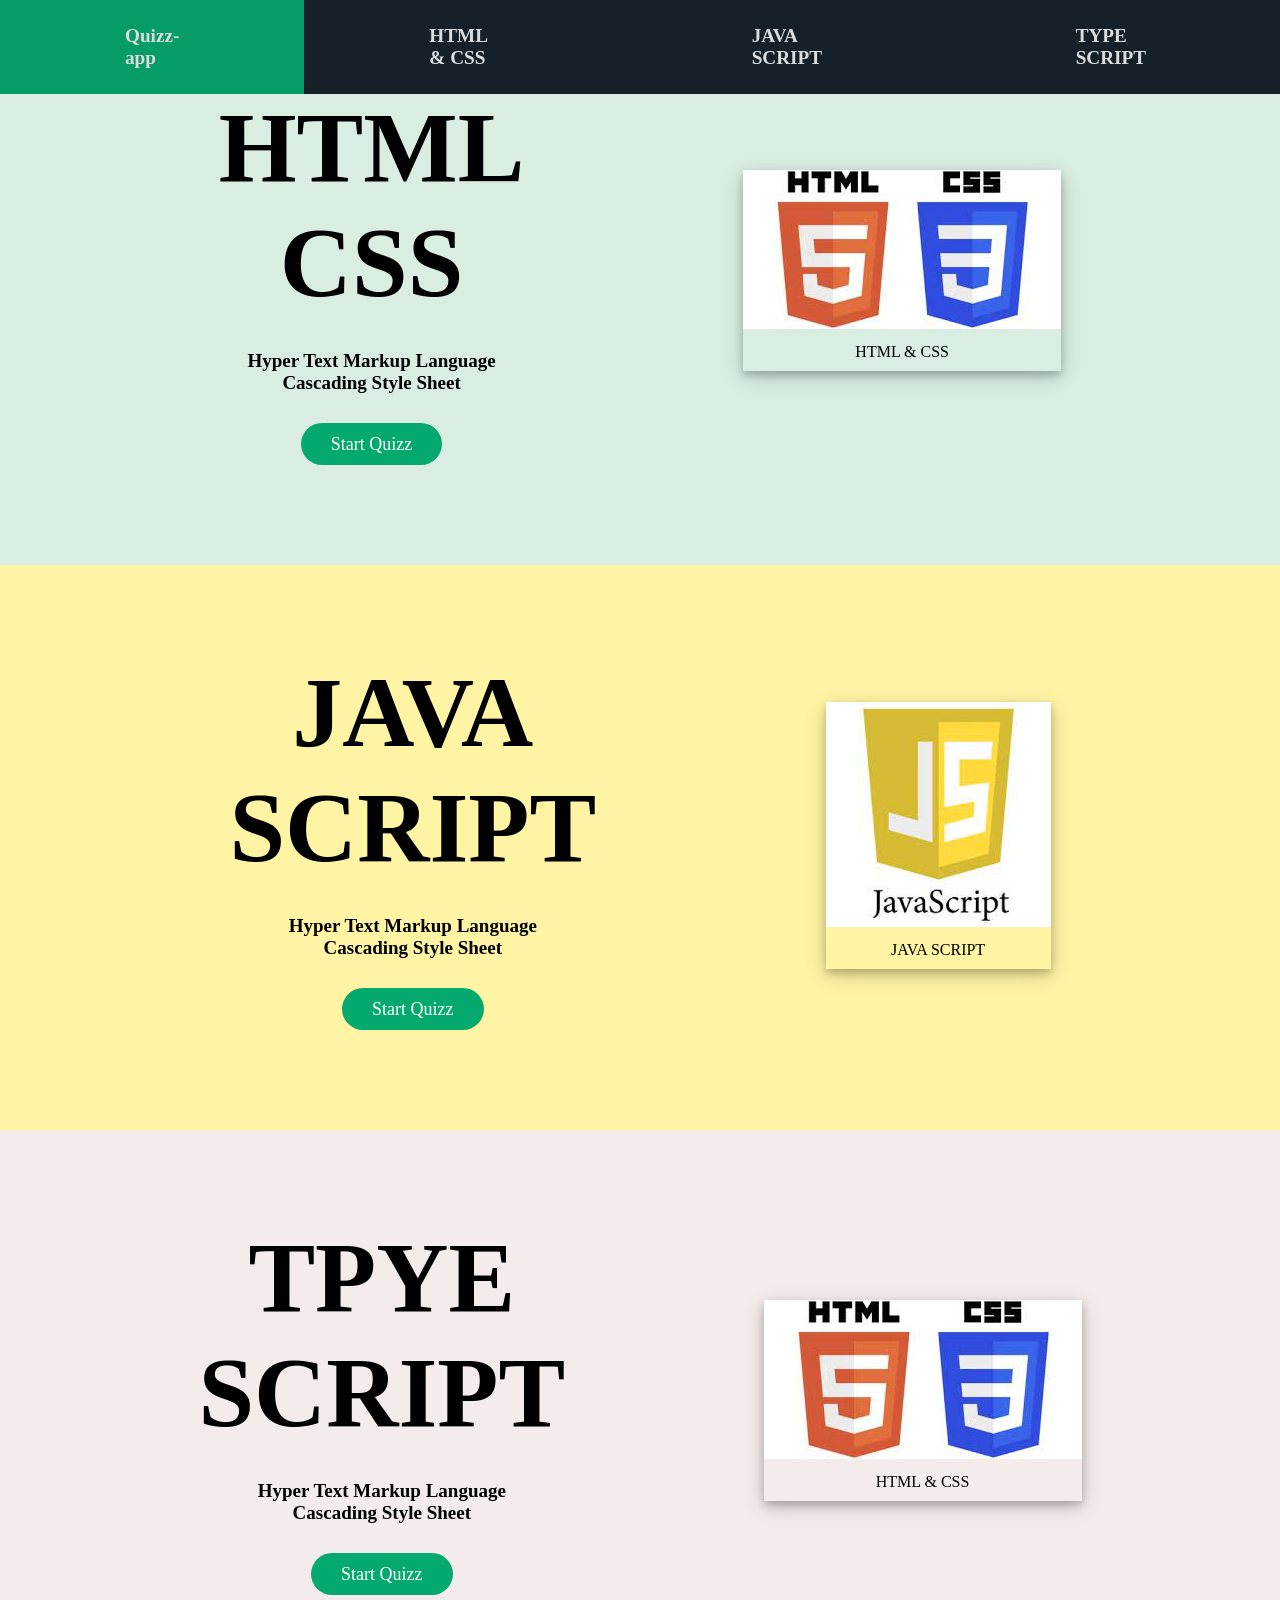
<file: index.html>
<!DOCTYPE html>
<html lang="en">
<head>
    <meta charset="UTF-8">
    <meta http-equiv="X-UA-Compatible" content="IE=edge">
    <meta name="viewport" content="width=device-width, initial-scale=1.0">
    <title>Document</title>
    <link rel="stylesheet" href="style.css">
</head>
<body>
 <div id="nav-bar" class="nav-bar">
  <ul id="ul-nav-bar">
    <li><a class="active" href="#">Quizz-app</a></li>
    <li><a href="#html-container">HTML & CSS</a></li>
    <li><a href="#java-script-container">JAVA SCRIPT</a></li>
    <li><a href="#type-script-container">TYPE SCRIPT</a></li>
  </ul>
  </div>
    
  
 <div id ="html-container" class="all-container">
     <div id="html-content-part" class="content-part">
          <div class="heading">
              <h1 id="html-content-part-html">HTML<br> CSS</h1>
          </div>
          <div class="paragraph">
              <p class="lang-description">Hyper Text Markup Language</p>
              <p class="lang-description">Cascading Style Sheet</p>
          </div>
           <div class="link">
              <a class="lang-start-quiz"href="questions.html">Start Quizz</a>
           </div>
     </div>
     <div id="html-image-part">
         <div class="img-container">
          <img src="images/html-css.jpg" alt="html&css">
         <div class="sub-img-container">
          <p>HTML & CSS</p>
         </div>
        </div>
     </div>
 </div>

 <div id ="java-script-container" class="all-container"> 
  <div id="js-content-part" class="content-part">
       <div class="heading">
           <h1 id="html-content-part-html">JAVA<br> SCRIPT</h1>
       </div>
       <div class="paragraph">
           <p class="lang-description">Hyper Text Markup Language</p>
           <p class="lang-description">Cascading Style Sheet</p>
       </div>
        <div class="link">
           <a class="lang-start-quiz"href="#">Start Quizz</a>
        </div>
  </div>
  <div id="js-image-part">
      <div class="img-container">
       <img src="images/java-script.jpg" alt="js script">
      <div class="sub-img-container">
       <p>JAVA SCRIPT</p>
      </div>
     </div>
  </div>
</div>
<div id ="type-script-container" class="all-container">
  <div id="ts-content-part" class="content-part">
       <div class="heading">
           <h1 id="html-content-part-html">TPYE<br> SCRIPT</h1>
       </div>
       <div class="paragraph">
           <p class="lang-description">Hyper Text Markup Language</p>
           <p class="lang-description">Cascading Style Sheet</p>
       </div>
        <div class="link">
           <a class="lang-start-quiz"href="#">Start Quizz</a>
        </div>
  </div>
  <div id="html-image-part">
      <div class="img-container">
       <img src="images/html-css.jpg" alt="TYPE SCRIPT">
      <div class="sub-img-container">
       <p>HTML & CSS</p>
      </div>
     </div>
  </div>
</div>
 
 
    
</body>



<script src="main.js"></script>
</html>
</file>
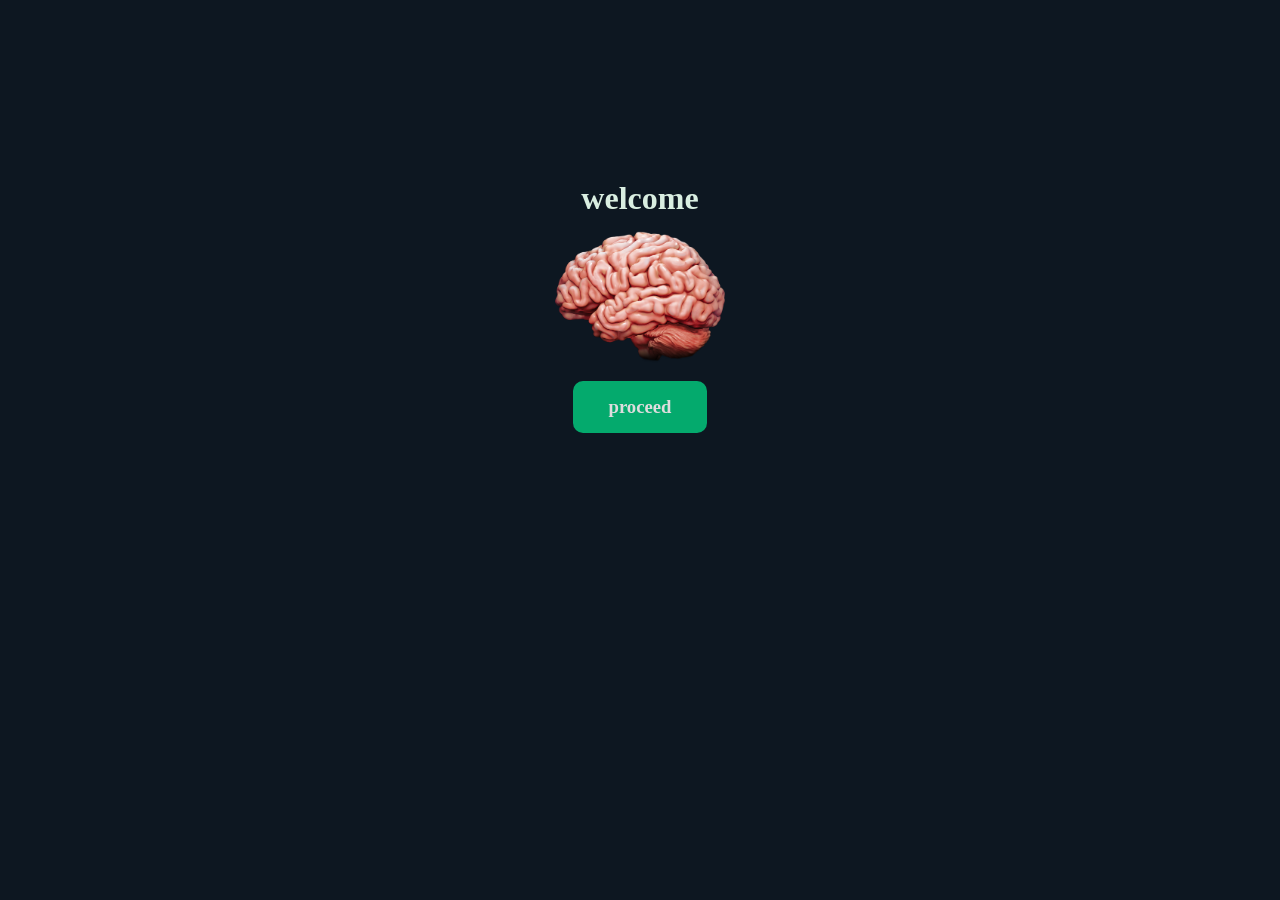
<file: home.html>
<!DOCTYPE html>
<html lang="en">
<head>
    <meta charset="UTF-8">
    <meta http-equiv="X-UA-Compatible" content="IE=edge">
    <meta name="viewport" content="width=device-width, initial-scale=1.0">
    <title>Quizz-app</title>
    <link rel="stylesheet" href="style.css">
</head>
<body style="background-color:#0D1721 ;">


    <div class="welcome-page">
        <div id="welcome-heading">
            <h1>welcome</h1>
        </div>
        
        <div>
            <img id="welcome-img"src="images/brain-img.png" alt="">
        </div>
       <div>
     <a id="wel-proceed-btn" href="landing.html"><h3>proceed</h3></a>    
      </div> 

        
    </div>
    
</body>
</html>
</file>
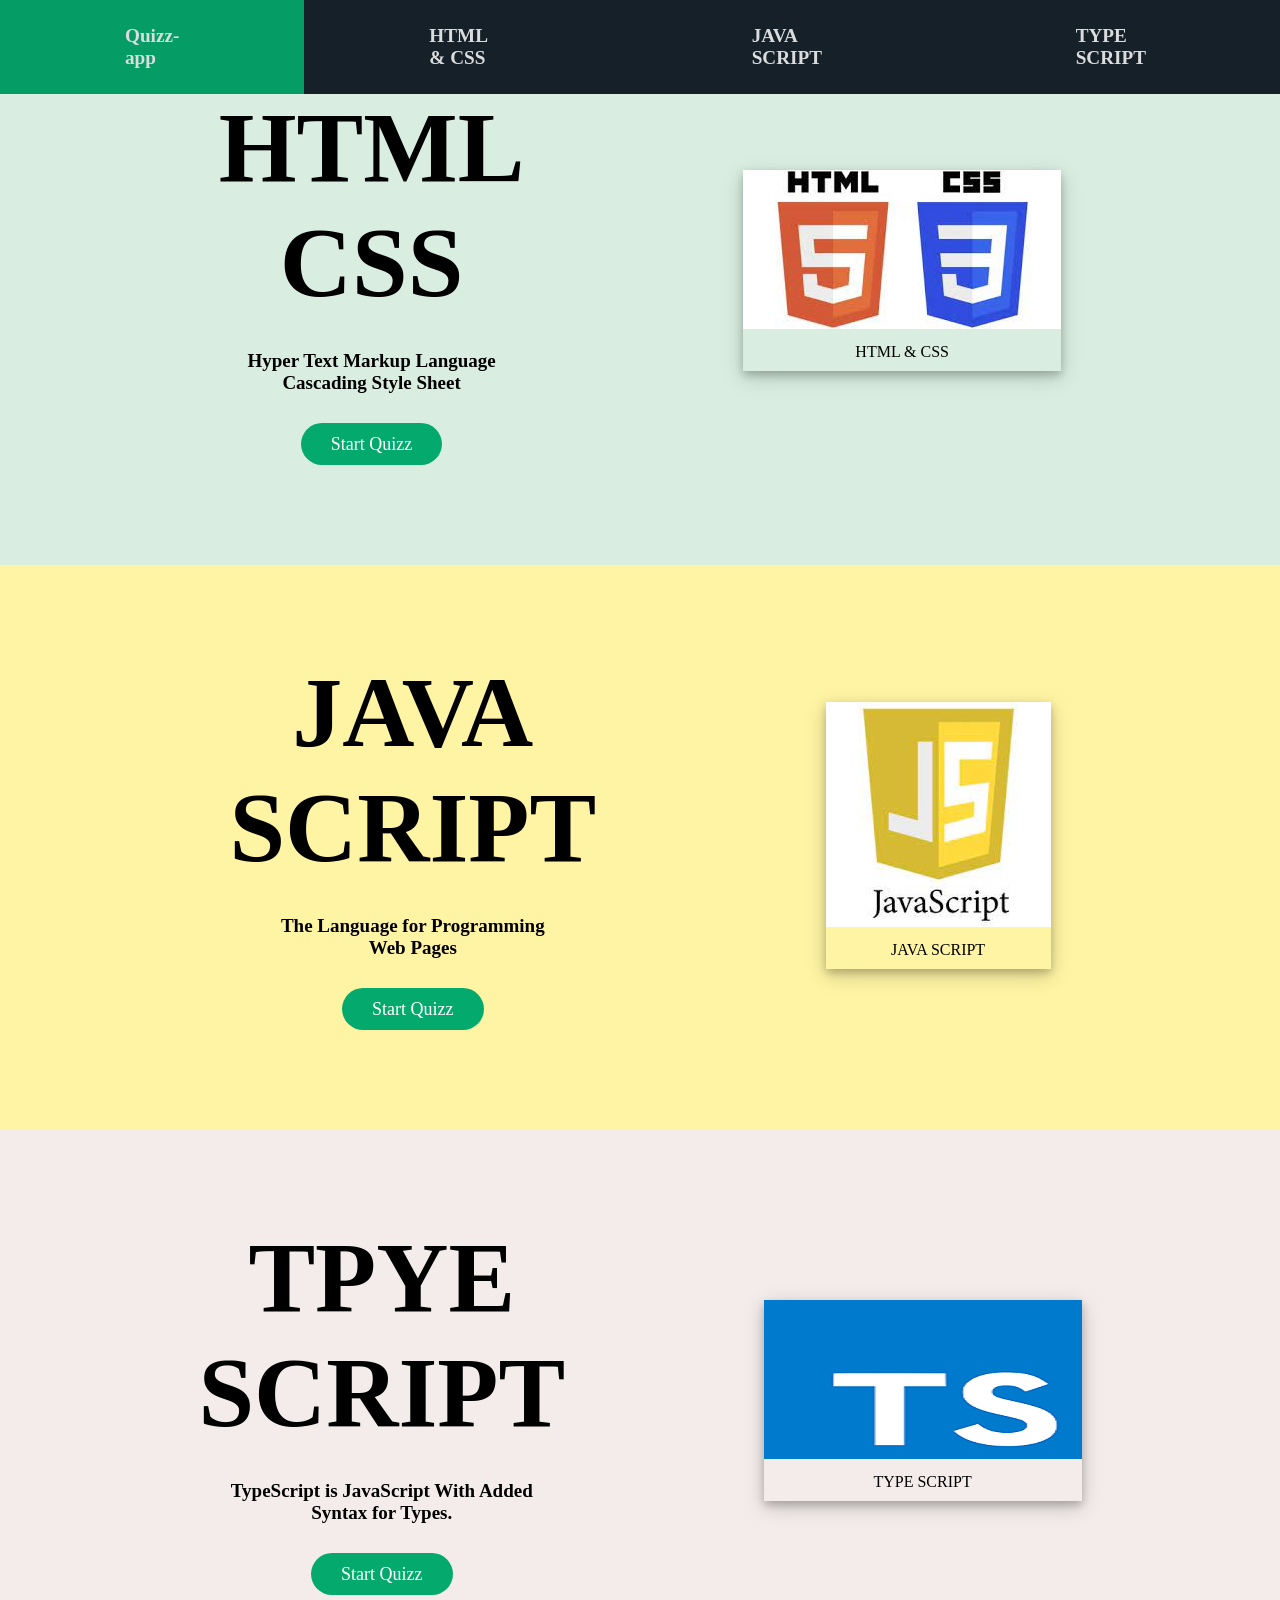
<file: landing.html>
<!DOCTYPE html>
<html lang="en">
<head>
    <meta charset="UTF-8">
    <meta http-equiv="X-UA-Compatible" content="IE=edge">
    <meta name="viewport" content="width=device-width, initial-scale=1.0">
    <title>Quizz-app</title>
    <link rel="stylesheet" href="style.css">
</head>
<body>
 <div id="nav-bar" class="nav-bar">
  <ul id="ul-nav-bar">
    <li><a class="active" id="st" href="#">Quizz-app</a></li>
    <li><a href="#html-container">HTML & CSS</a></li>
    <li><a href="#java-script-container">JAVA SCRIPT</a></li>
    <li><a href="#type-script-container">TYPE SCRIPT</a></li>
  </ul>
  </div>
    
  
 <div id ="html-container" class="all-container">
     <div id="html-content-part" class="content-part">
          <div class="heading">
              <h1 id="html-content-part-html">HTML<br> CSS</h1>
          </div>
          <div class="paragraph">
              <p class="lang-description">Hyper Text Markup Language</p>
              <p class="lang-description">Cascading Style Sheet</p>
          </div>
           <div class="link">
            
            <a class="lang-start-quiz" href="questions.html?exam=html">Start Quizz</a>
             
            
           </div>
     </div>
     <div id="html-image-part">
         <div class="img-container">
          <img src="images/html-css.jpg" alt="html&css">
         <div class="sub-img-container">
          <p>HTML & CSS</p>
         </div>
        </div>
     </div>
 </div>

 <div id ="java-script-container" class="all-container"> 
  <div id="js-content-part" class="content-part">
       <div class="heading">
           <h1 id="html-content-part-html">JAVA<br> SCRIPT</h1>
       </div>
       <div class="paragraph">
           <p class="lang-description">The Language for Programming </p>
           <p class="lang-description">Web Pages</p>
       </div>
        <div class="link">
           <a class="lang-start-quiz"href="questions.html?exam=js">Start Quizz</a>
        </div>
  </div>
  <div id="js-image-part">
      <div class="img-container">
       <img src="images/java-script.jpg" alt="js script">
      <div class="sub-img-container">
       <p>JAVA SCRIPT</p>
      </div>
     </div>
  </div>
</div>
<div id ="type-script-container" class="all-container">
  <div id="ts-content-part" class="content-part">
       <div class="heading">
           <h1 id="html-content-part-html">TPYE<br> SCRIPT</h1>
       </div>
       <div class="paragraph">
           <p class="lang-description">TypeScript is JavaScript With Added</p>
           <p class="lang-description"> Syntax for Types.</p>
       </div>
        <div class="link">
           <a class="lang-start-quiz"href="questions.html?exam=ts">Start Quizz</a>
        </div>
  </div>
  <div id="html-image-part">
      <div class="img-container">
       <img src="images/ts-img.png" alt="TYPE SCRIPT">
      <div class="sub-img-container">
       <p>TYPE SCRIPT</p>
      </div>
     </div>
    </div>
</div>
 
 <div id="bag"></div>
    
</body>


<script src="js-data-js"></script>
<script src="ts-data-js"></script>
<script src="html-data.js"></script>

<script src="main.js"></script>


</html>
</file>
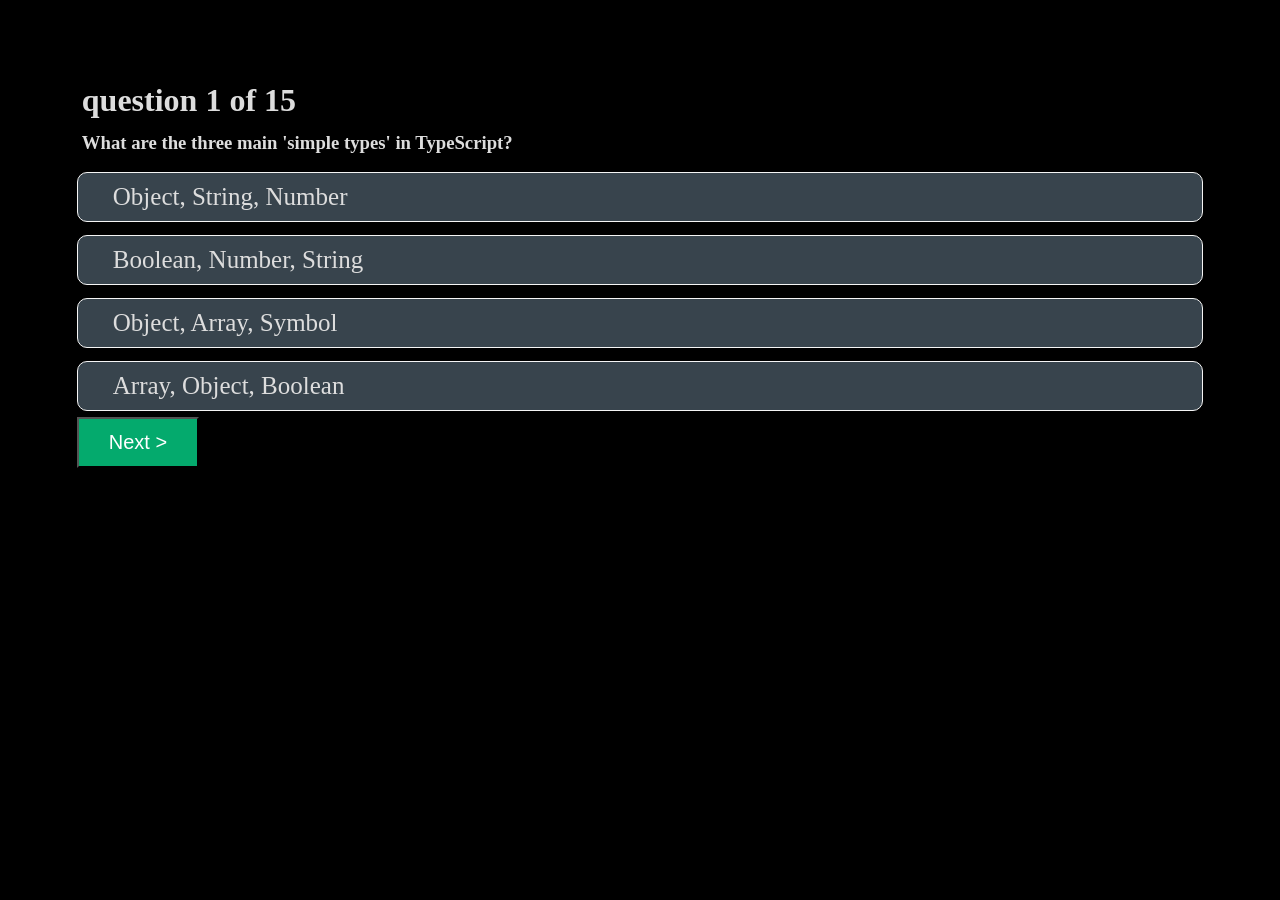
<file: questions.html>
<!DOCTYPE html>
<html lang="en">
<head>
    <meta charset="UTF-8">
    <meta http-equiv="X-UA-Compatible" content="IE=edge">
    <meta name="viewport" content="width=device-width, initial-scale=1.0">
    <title>qui</title>
    <link rel="stylesheet" href="style.css">
</head>
<body id="questions-body">
    <div id="question-main">
        
            <h1 id="question-noo">question 1 of 15</h1>
        
        <div id="quizz-questions">
         
    
    
        </div>
        <div id="questions-complete">
    
        </div>
    </div>
    
</body>
    


<script src="js-data-js"></script>
<script src="ts-data-js"></script>
<script src="html-data.js"></script>
<script src="main.js"></script>


</html>
</file>
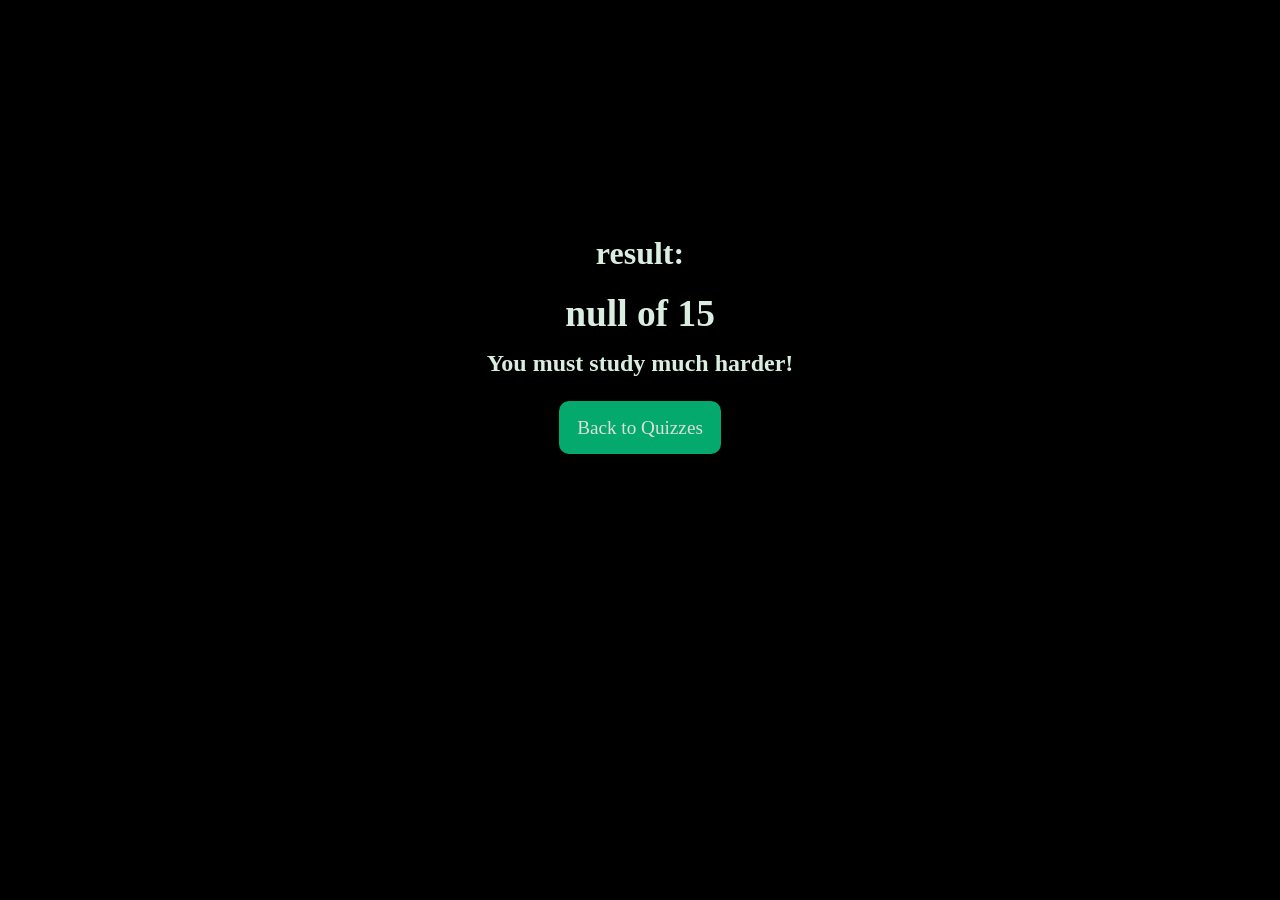
<file: score-page.html>
<!DOCTYPE html>
<html lang="en">
<head>
    <meta charset="UTF-8">
    <meta http-equiv="X-UA-Compatible" content="IE=edge">
    <meta name="viewport" content="width=device-width, initial-scale=1.0">
    <title>Document</title>
    <link rel="stylesheet" href="style.css">

</head>
<body id="score-page-body">
    
    <div  id="score-page" >
       <h1 id="score-result">result:</h1>
      <div>
        <h1 id="kk"></h1>
    </div>
        <h2 id="score-desc"></h2>
       
       <div id="backquizz" >
        <a id="back-to-quizes" href="landing.html">Back to Quizzes</a> 
       </div>

       
    </div>
   
</body>
<script>
    let kk =document.getElementById('kk');
    let scoreDesc =document.getElementById('score-desc');
 const total=new URLSearchParams(window.location.search);
 var score;
 if(total.get('score')!== undefined){
   score =total.get('score');
 }
 kk.innerHTML=`<h3>${total.get('score')} of 15 </h3>`;
 if(score <= 9){
 scoreDesc.innerHTML="You must study much harder! ";
 }
 else if(score >= 10 && score < 15){
    scoreDesc.innerHTML="Almost! Study a little more and take the test again!";
 }
 else{
    scoreDesc.innerHTML="YAY! You Done a Great Job" ;
 }

</script>

</html>
</file>
<file: style.css>
/* welcome page */
*{
  padding: 0;
  margin: 0;
  box-sizing: border-box;
}
#welcome-heading{
  color: #D9EEE1;
}
.welcome-page{
  
  display: flex;
  flex-direction:column;
  justify-content: center;
  align-items: center;
  align-items: center;
  margin-top: 180px;
  margin-bottom: auto;
  text-align: center;
}
#welcome-img{
   max-width:180px;
   padding: 5px;
   margin-top: 9px;
    animation: shake 0.4s;
    animation-iteration-count: infinite;
  }

@keyframes shake {
    0% { transform: translate(1px, 1px) rotate(0deg); }
    10% { transform: translate(-1px, -2px) rotate(-1deg); }
    20% { transform: translate(-3px, 0px) rotate(1deg); }
    30% { transform: translate(3px, 2px) rotate(0deg); }
    40% { transform: translate(1px, -1px) rotate(1deg); }
    50% { transform: translate(-1px, 2px) rotate(-1deg); }
    60% { transform: translate(-3px, 1px) rotate(0deg); }
    70% { transform: translate(3px, 1px) rotate(-1deg); }
    80% { transform: translate(-1px, -1px) rotate(1deg); }
    90% { transform: translate(1px, 2px) rotate(0deg); }
    100% { transform: translate(1px, -2px) rotate(-1deg); }
  }

  #wel-proceed-btn{
    text-decoration: none;
    color:#DDDDDD;
    background-color:#04AA6D;
    display: inline-block;
    padding: 15px 35px;
    margin-top: 9px;
    
    cursor: pointer;
    border-radius: 10px;
    font-weight: bolder;
  }
  #wel-proceed-btn:hover{
    opacity: 0.8;
  }
/* welcome page */
  /* nav-bar-start */
ul{
  list-style-type: none;
}

#ul-nav-bar{
  max-width: 100%;
  display: flex;
  justify-content: space-around;
   background-color:#152028;
 cursor: pointer;
  align-items: baseline;
  position: fixed;
  top:auto;
  
  
}
#ul-nav-bar li a {
  display: flex;
  justify-content:space-around;
  text-decoration: none;
  color: #F1F1F1;
  font-weight: bolder;
  display: block;
  padding:25px 115px ;
  opacity: 0.9;
  font-size: larger;
 
}


#ul-nav-bar li a:hover{
  background-color: #000;
  opacity: 1.0;
}

.active{
  background-color: #04AA6D;
  
}

 /* nav-bar-end*/
  /* main-content-start */

  #html-container{
    background-color: #D9EEE1;
   }
   #java-script-container{
    background-color: #FFF4A3;
   }
   #type-script-container{
    background-color: #F3ECEA;
   }
   



  #html-content-part-html{
    font-size: 100px;
    font-weight: bolder;
   
  }
  .lang-description{
    font-size: 19px;
    font-weight: 700;
    
  }
  .lang-start-quiz{
    text-decoration: none;
    font-size: 18px;
    background-color: #04AA6D;
    border-radius: 25px;
    padding:11px 30px;
    cursor: pointer;
    color: #FFFFFF; 
    
    
  }
  .heading{
    padding-top: 40px;
   margin-top: 50px;
  }
  .paragraph{
    margin: 30px 0px;
  }
  .link{
    margin: 40px 0px ;
    padding-bottom:70px;
  }
  .img-container{
    max-width: 100%;
    max-height: 100%;
    box-shadow: 0 4px 8px 0 rgba(0, 0, 0, 0.2), 0 6px 20px 0 rgba(0, 0, 0, 0.19);
    margin-bottom: 25px;
  }
  .sub-img-container {
    text-align: center;
    padding: 10px 20px;
  } 
  .all-container{
    max-width: 100%;
    max-height: fit-content;
    display: block;
    display: flex;
    justify-content: center;
    align-items: center;
    justify-content: space-evenly;
  }
  .content-part{
    text-align: center;
  }
  @media(max-width:1000px){
    .all-container{
      display: flex;
       flex-direction:column;
       max-width: 100%;
    }
    #ul-nav-bar #st{
     display:none;
    }
    #ul-nav-bar{
     max-width: 100%;  
    
    }
    #ul-nav-bar li a{
      max-width: 100%;
      padding:25px 28px;  
    }
    
  }
  @media(min-width:534px){
    #ul-nav-bar{
      max-width: 100%;  
     
     }
     #ul-nav-bar li a{
       max-width: 100%;
       padding:25px 125px;  
     }
    }


    input[type="radio"]{
      opacity: 0;
      width: 0;
      margin: 0;
      display:block;
    }

 #questions-body{
   background-color: #000;
   color: #DDDDDD;
   margin: 6% 6% 0% 6%;
 }   
#ui li .o{
  display: block;
  background-color: #38444D;
  color: #DDDDDD;
  padding:10px 35px 10px 35px;
  margin:none;
  border-radius: 10px;
  border: 1px solid whitesmoke ;
 font-size:25px;
 cursor: pointer;
}

#ui li .o:hover{
  opacity:0.8


}
#questions-question{
  padding:5px
}
#nextQuestion-btn{
  background-color: #04AA6D;
  color: #FFFFFF;
  padding: 12px 30px;
  font-size: 20px;
  text-align: center;
  margin-top: 6px;
  cursor: pointer;
}
#question-noo{
  padding: 5px 5px 8px 5px;
}
#score-page-body{
  background-color:#000 ;
  color: #D9EEE1;
}
#score-page{
  margin-top:18% ;
  display: flex;
  flex-direction: column;
  align-items: center;
  justify-content: center;
  text-align: center;
  
 
  
  
}
#backquizz{
  margin: 40px;
}
#back-to-quizes{
  background-color: #04AA6D;
  color: #DDDDDD;
  padding: 16px 18px;
  border-radius: 10px;
  font-size: larger;
  text-decoration: none;
 
}
#backquizz:hover{
  opacity: 0.7;
}
#score-result{
  padding: 5px;
}
#kk{
  margin: 15px;
}
</file>
